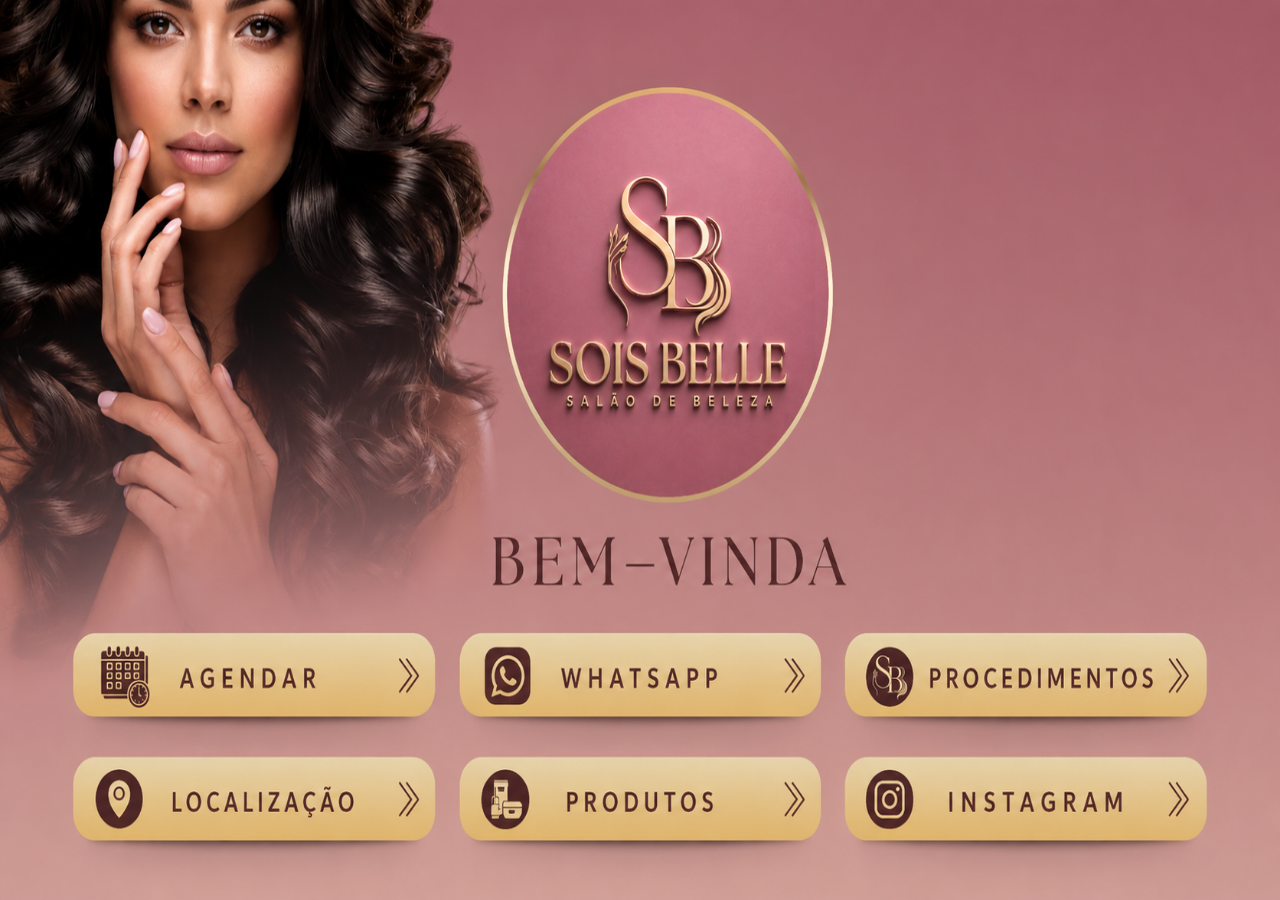
<file: index.html>
<!doctype html>
<html lang="pt-BR">
<head>
<meta charset="utf-8">
<meta name="viewport" content="width=device-width,initial-scale=1,viewport-fit=cover">
<title>Sois Belle — Salão de Beleza</title>
<meta name="description" content="Sois Belle Salão de Beleza. Agende seu atendimento, conheça nossos procedimentos, produtos e localização.">
<meta name="theme-color" content="#af6374">
<link rel="canonical" href="https://soisbelle.com.br/">
<link rel="manifest" href="./manifest.webmanifest">
<link rel="icon" type="image/png" sizes="32x32" href="./assets/favicon-32.png">
<link rel="apple-touch-icon" href="./assets/apple-touch-icon.png">
<meta name="apple-mobile-web-app-capable" content="yes">
<meta name="apple-mobile-web-app-status-bar-style" content="default">
<meta name="apple-mobile-web-app-title" content="Sois Belle">
<link rel="stylesheet" href="./style.css">
<script src="./app-config.js" defer></script>
<script src="./app.js" defer></script>
</head>
<body>
<main class="pagina" aria-label="Cartão digital Sois Belle">
<section class="cartao">
<picture>
  <source media="(orientation: landscape) and (pointer: coarse)" srcset="./assets/capa-tablet-horizontal.png">
  <source media="(orientation: landscape) and (pointer: fine)" srcset="./assets/capa-desktop.png">
  <source media="(orientation: portrait) and (min-width: 600px)" srcset="./assets/capa-tablet-vertical.png">
  <img class="capa" src="./assets/capa-mobile.png" alt="Sois Belle Salão de Beleza" width="1080" height="1920" decoding="async" fetchpriority="high">
</picture>
<a class="area-link agendar" data-link="agendar" target="_blank" rel="noopener noreferrer" aria-label="Agendar"></a>
<a class="area-link whatsapp" data-link="whatsapp" target="_blank" rel="noopener noreferrer" aria-label="WhatsApp"></a>
<a class="area-link procedimentos" data-link="procedimentos" target="_blank" rel="noopener noreferrer" aria-label="Procedimentos"></a>
<a class="area-link localizacao" data-link="localizacao" target="_blank" rel="noopener noreferrer" aria-label="Localização"></a>
<a class="area-link produtos" data-link="produtos" target="_blank" rel="noopener noreferrer" aria-label="Produtos"></a>
<a class="area-link instagram" data-link="instagram" target="_blank" rel="noopener noreferrer" aria-label="Instagram"></a>
</section>
</main>
<button id="installApp" class="install-app" type="button" hidden>Instal. App</button>
<div id="iosInstallModal" class="ios-install-modal" hidden role="dialog" aria-modal="true" aria-labelledby="iosInstallTitle">
<div class="ios-install-card"><button id="closeIosInstall" class="ios-install-close" type="button" aria-label="Fechar">×</button>
<h2 id="iosInstallTitle">Instalar aplicativo</h2><div id="installInstructions"></div></div></div>
</body></html>
</file>
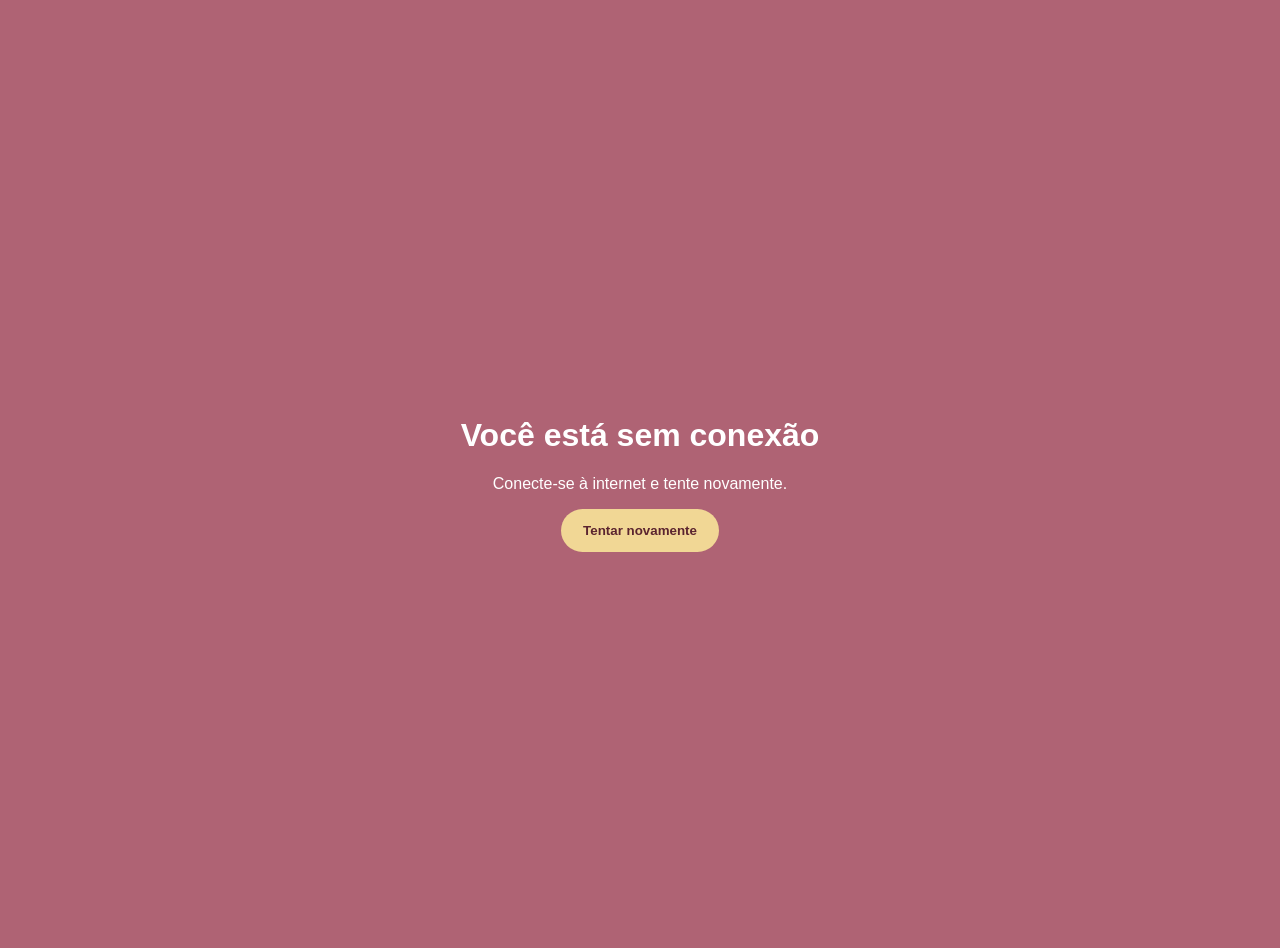
<file: offline.html>
<!doctype html><html lang="pt-BR"><head><meta charset="utf-8"><meta name="viewport" content="width=device-width,initial-scale=1"><meta name="theme-color" content="#af6374"><title>Sem conexão — Sois Belle</title><style>body{margin:0;min-height:100vh;display:grid;place-items:center;padding:24px;background:#af6374;color:#fff;font-family:Arial;text-align:center}main{max-width:560px}button{border:0;border-radius:999px;padding:14px 22px;background:#f1d795;color:#5b242f;font-weight:700}</style></head><body><main><h1>Você está sem conexão</h1><p>Conecte-se à internet e tente novamente.</p><button onclick="location.reload()">Tentar novamente</button></main></body></html>
</file>
<file: style.css>
*{box-sizing:border-box}
:root{--fundo:#af6374}
html,body{width:100%;height:100%;margin:0;overflow:hidden;background:var(--fundo)}
body{font-family:Arial,Helvetica,sans-serif}
.pagina{position:fixed;inset:0;width:100vw;height:100dvh;overflow:hidden;background:var(--fundo)}
.cartao{position:absolute;inset:0;width:100%;height:100%;overflow:hidden;line-height:0}
picture,.capa{display:block;width:100%;height:100%}
.capa{object-fit:fill;object-position:center;user-select:none;-webkit-user-drag:none;pointer-events:none}
.area-link{position:absolute;z-index:50;display:block;border-radius:24px;cursor:pointer;touch-action:manipulation;-webkit-tap-highlight-color:rgba(255,255,255,.18)}
.area-link[aria-disabled="true"]{pointer-events:none}
.area-link:focus-visible{outline:4px solid #fff;outline-offset:-4px}
/* MOBILE 1080x1920 */
.agendar{left:14.8148%;top:53.4375%;width:70.3704%;height:5.0521%;}
.whatsapp{left:14.8148%;top:60.8333%;width:70.3704%;height:5.0521%;}
.procedimentos{left:14.8148%;top:68.3854%;width:70.3704%;height:5.0521%;}
.localizacao{left:14.8148%;top:75.9375%;width:70.3704%;height:5.0521%;}
.produtos{left:14.8148%;top:83.3333%;width:70.3704%;height:5.0521%;}
.instagram{left:14.8148%;top:90.8854%;width:70.3704%;height:5.0521%;}
/* TABLET VERTICAL 1085x1449 */
@media (orientation:portrait) and (min-width:600px){.agendar{left:20.5530%;top:56.1077%;width:58.5253%;height:5.7281%;}
.whatsapp{left:20.4608%;top:63.4921%;width:58.6175%;height:5.7971%;}
.procedimentos{left:20.4608%;top:70.8075%;width:58.6175%;height:5.7971%;}
.localizacao{left:20.4608%;top:78.1919%;width:58.6175%;height:5.7281%;}
.produtos{left:20.4608%;top:85.5072%;width:58.6175%;height:5.7281%;}
.instagram{left:20.4608%;top:92.6156%;width:58.6175%;height:5.7281%;}}
/* TABLET HORIZONTAL 1448x1086 */
@media (orientation:landscape) and (pointer:coarse){.agendar{left:4.2127%;top:74.1252%;width:29.4890%;height:7.6427%;}
.whatsapp{left:35.4282%;top:74.1252%;width:29.4199%;height:7.6427%;}
.procedimentos{left:66.6436%;top:74.1252%;width:29.4199%;height:7.6427%;}
.localizacao{left:4.2127%;top:84.9908%;width:29.4890%;height:7.7348%;}
.produtos{left:35.4282%;top:84.9908%;width:29.4199%;height:7.7348%;}
.instagram{left:66.6436%;top:84.9908%;width:29.4199%;height:7.7348%;}}
/* DESKTOP 1672x941 */
@media (orientation:landscape) and (pointer:fine){.agendar{left:5.7416%;top:70.3507%;width:28.2297%;height:9.2455%;}
.whatsapp{left:35.9450%;top:70.3507%;width:28.1699%;height:9.2455%;}
.procedimentos{left:66.0287%;top:70.3507%;width:28.2297%;height:9.2455%;}
.localizacao{left:5.7416%;top:84.1658%;width:28.2297%;height:9.2455%;}
.produtos{left:35.9450%;top:84.1658%;width:28.1699%;height:9.2455%;}
.instagram{left:66.0287%;top:84.1658%;width:28.2297%;height:9.2455%;}}
.install-app{position:fixed;z-index:80;right:max(7px,env(safe-area-inset-right));bottom:max(7px,env(safe-area-inset-bottom));padding:4px 8px;border:1px solid rgba(255,255,255,.35);border-radius:999px;background:rgba(91,36,47,.80);color:#fff;font:600 10px/1 Arial;box-shadow:0 3px 10px rgba(0,0,0,.18);cursor:pointer;opacity:.85}
.ios-install-modal{position:fixed;inset:0;z-index:120;display:grid;place-items:center;padding:20px;background:rgba(40,20,25,.58);backdrop-filter:blur(4px)}
.ios-install-modal[hidden]{display:none}
.ios-install-card{position:relative;width:min(100%,420px);padding:28px 24px 24px;border-radius:22px;background:#fff6ed;color:#5b242f;font-family:Arial;line-height:1.45;box-shadow:0 18px 50px rgba(0,0,0,.28)}
.ios-install-close{position:absolute;top:10px;right:12px;width:34px;height:34px;border:0;border-radius:50%;font-size:25px;cursor:pointer}
</file>
